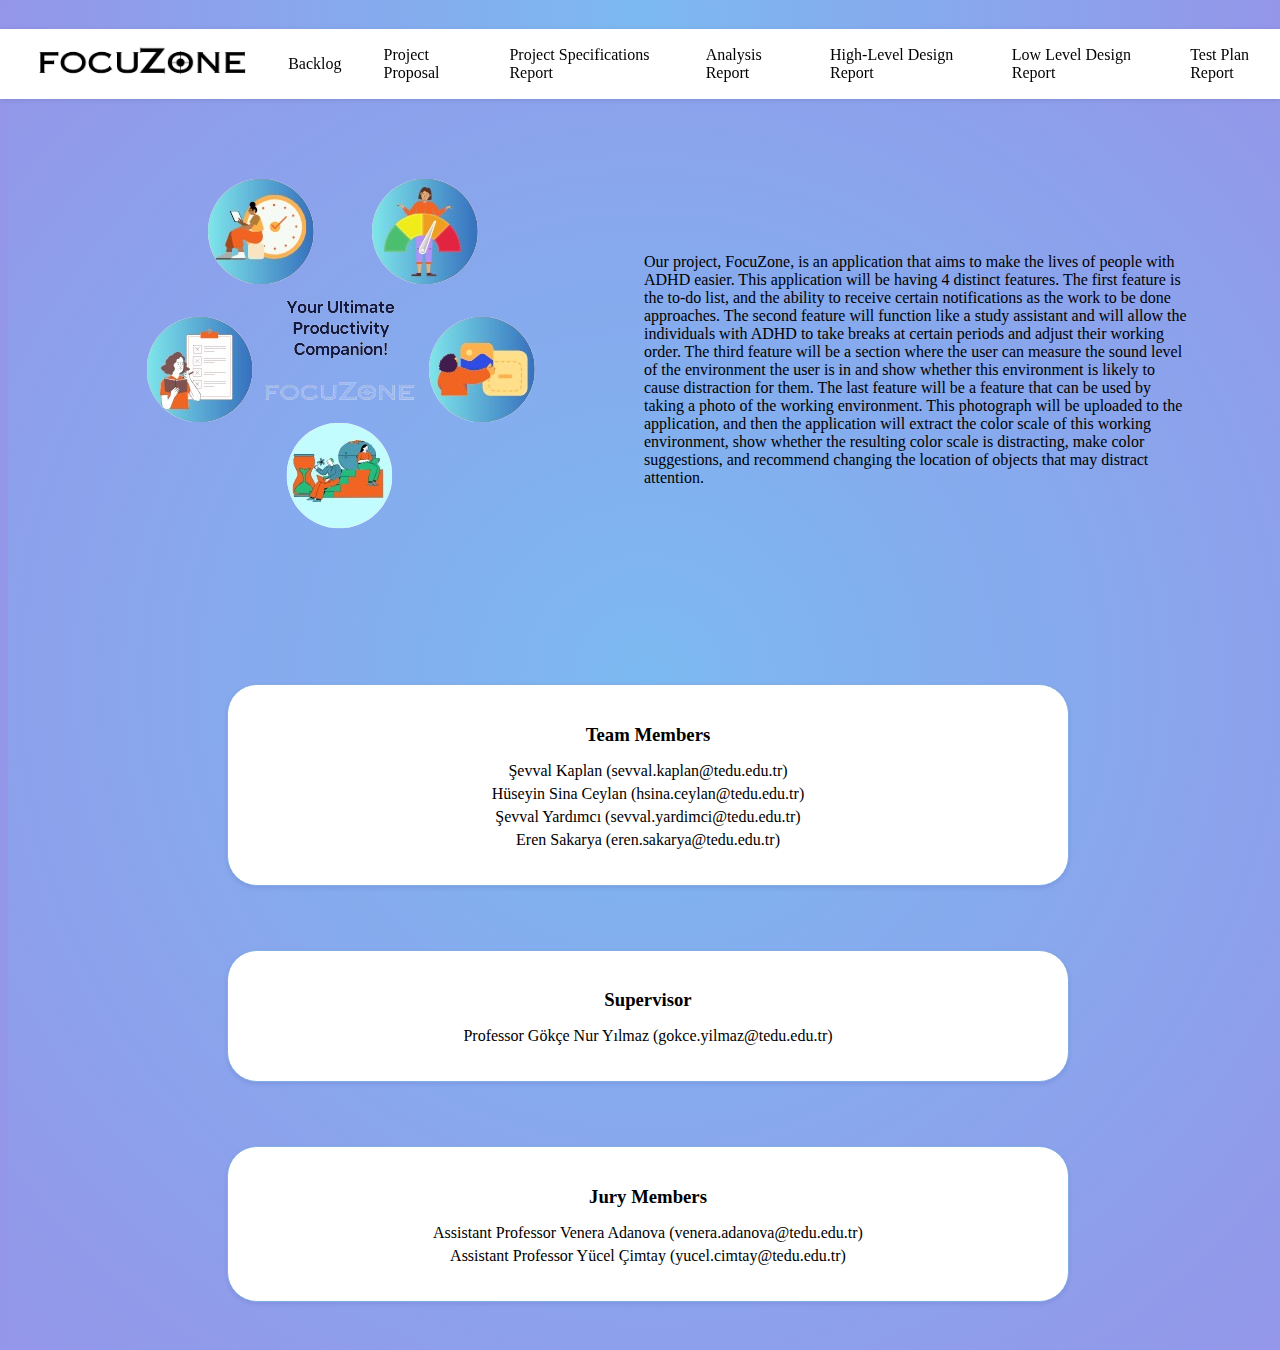
<file: index.html>
<!DOCTYPE html>
<html lang="en">

<head>
    <title>Project Reports</title>
    <link rel="stylesheet" href="style.css">
</head>

<body>
    <div class="ma-page">
        <div class="ma-home-banner">
            <div class="ma-infos">
            </div>
        </div>
        <div class="ma-header">
            <div class="">
                <a href="index.html"> <img src="logo.png" alt="" class="ma-logo">
                </a>

            </div>

            <div class="ma-dropdown">
                <nav id="nav">
                    <ul class="nav-links ">
                        <li>
                            <a href="backlog.html">Backlog</a>
                        </li>
                        <li>
                            <a href="CMPE491_PROJECT_PROPOSAL_FOCUZONE.pdf" target="_blank">Project Proposal</a>
                        </li>
                        <li>
                            <a href="CMPE491_Project_Specifications_Report.pdf" target="_blank">Project Specifications Report</a>
                        </li>
                        <li>
                            <a href="CMPE491_Analysis_Report.pdf" target="_blank">Analysis Report</a>
                        </li>
                        <li>
                            <a href="CMPE491_FocuZone_HighLevel_Design_Report.pdf" target="_blank">High-Level Design Report</a>
                        </li>
                        <li>
                            <a href="FocuZone-LLDReport.pdf" target="_blank">Low Level Design Report</a>
                        </li>
                        <li>
                            <a href="FocuZone-TPReport.pdf" target="_blank">Test Plan Report</a>
                        </li>
                    </ul>
                </nav>
            </div>
        </div>

        <div class="ma-container ">

            <div class="ma-image-card">
                <img src="image1.png" alt="FocuZone">
                <ul>
                    <p>Our project, FocuZone, is an application that aims to make the lives of people with ADHD easier. This application will be having 4 distinct features. The first feature is the to-do list, and the ability to receive certain notifications
                        as the work to be done approaches. The second feature will function like a study assistant and will allow the individuals with ADHD to take breaks at certain periods and adjust their working order. The third feature will be a section
                        where the user can measure the sound level of the environment the user is in and show whether this environment is likely to cause distraction for them. The last feature will be a feature that can be used by taking a photo of the
                        working environment. This photograph will be uploaded to the application, and then the application will extract the color scale of this working environment, show whether the resulting color scale is distracting, make color suggestions,
                        and recommend changing the location of objects that may distract attention.</p>
                </ul>
            </div>

            <div class="ma-card ">
                <h3>Team Members</h3>
                <ul>
                    <li>Şevval Kaplan (sevval.kaplan@tedu.edu.tr)</li>
                    <li>Hüseyin Sina Ceylan (hsina.ceylan@tedu.edu.tr)</li>
                    <li>Şevval Yardımcı (sevval.yardimci@tedu.edu.tr)</li>
                    <li>Eren Sakarya (eren.sakarya@tedu.edu.tr)</li>
                </ul>
            </div>
            <div class="ma-card ">
                <h3>Supervisor</h3>
                <ul>
                    <li>Professor Gökçe Nur Yılmaz (gokce.yilmaz@tedu.edu.tr)</li>
                </ul>
            </div>
            <div class="ma-card ">
                <h3>Jury Members</h3>
                <ul>
                    <li>Assistant Professor Venera Adanova (venera.adanova@tedu.edu.tr)</li>
                    <li>Assistant Professor Yücel Çimtay (yucel.cimtay@tedu.edu.tr)</li>
                </ul>
            </div>

        </div>
    </div>

</body>
</file>
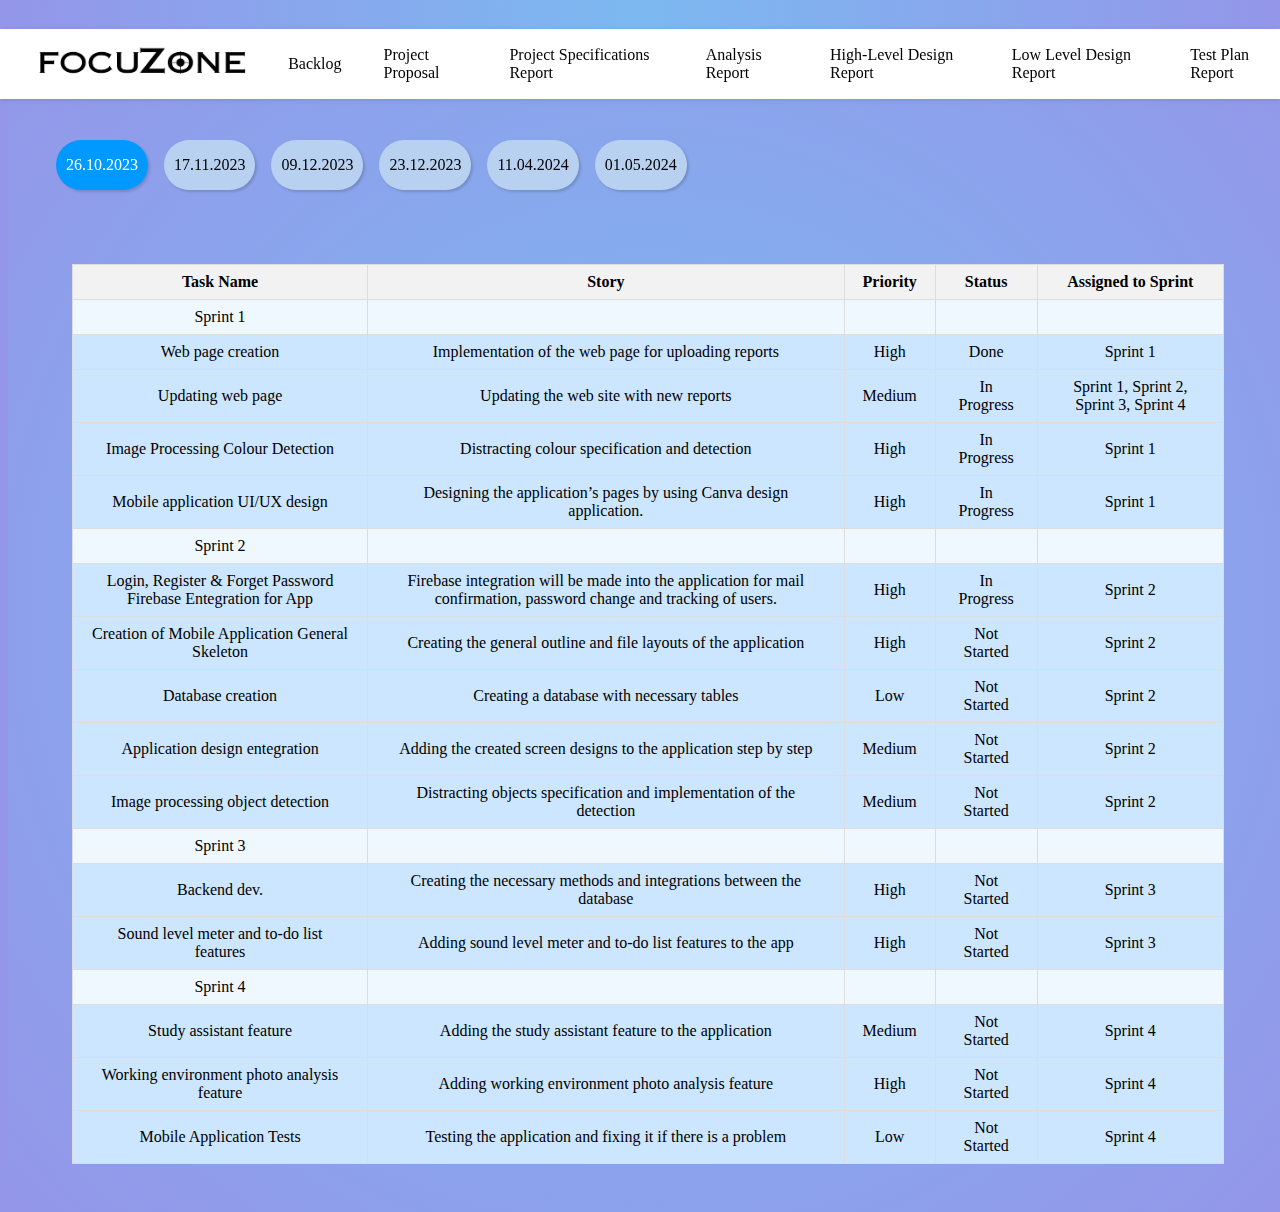
<file: backlog.html>
<!DOCTYPE html>
<html lang="en">

<head>
    <title>Project Reports</title>
    <link rel="stylesheet" href="style.css">
    <script src="main.js"></script>
</head>

<body>


    <div class="ma-page">
        <div class="ma-home-banner">
            <div class="ma-infos">
            </div>
        </div>
        <div class="ma-header">
            <div class="">
                <a href="index.html"> <img src="logo.png" alt="" class="ma-logo">
                </a>

            </div>

            <div class="ma-dropdown">
                <nav id="nav">
                    <ul class="nav-links ">
                        <li>
                            <a href="backlog.html">Backlog</a>
                        </li>
                        <li>
                            <a href="CMPE491_PROJECT_PROPOSAL_FOCUZONE.pdf" target="_blank">Project Proposal</a>
                        </li>
                        <li>
                            <a href="CMPE491_Project_Specifications_Report.pdf" target="_blank">Project Specifications Report</a>
                        </li>
                        <li>
                            <a href="CMPE491_Analysis_Report.pdf" target="_blank">Analysis Report</a>
                        </li>
                        <li>
                            <a href="CMPE491_FocuZone_HighLevel_Design_Report.pdf" target="_blank">High-Level Design Report</a>
                        </li>
                        <li>
                            <a href="FocuZone-LLDReport.pdf" target="_blank">Low Level Design Report</a>
                        </li>
                        <li>
                            <a href="FocuZone-TPReport.pdf" target="_blank">Test Plan Report</a>
                        </li>
                    </ul>
                </nav>
            </div>
        </div>


        <div class="ma-tabs-list">
            <ul id="tabs">
                <li><a href="javascript:select(1);" id="link1" class="currentTab">26.10.2023</a></li>
                <li>
                    <a href="javascript:select(2);" id="link2">17.11.2023</a>
                </li>
                <li>
                    <a href="javascript:select(3);" id="link3">09.12.2023</a>
                </li>
                <li>
                    <a href="javascript:select(4);" id="link4">23.12.2023</a>
                </li>
                <li>
                    <a href="javascript:select(5);" id="link5">11.04.2024</a>
                </li>
                <li>
                    <a href="javascript:select(6);" id="link6">01.05.2024</a>
                </li>
            </ul>


            <div id="text1" class="ma-container-backlog currentText">
                <table class="table">


                    <thead>
                        <tr>
                            <th>Task Name</th>
                            <th>Story</th>
                            <th>Priority</th>
                            <th>Status</th>
                            <th>Assigned to Sprint</th>
                        </tr>
                    </thead>
                    <tbody>
                        <tr class="sprint-row">
                            <td>Sprint 1</td>
                            <td></td>
                            <td></td>
                            <td></td>
                            <td></td>
                        </tr>
                        <tr class="task-row">
                            <td>Web page creation</td>
                            <td>Implementation of the web page for uploading reports</td>
                            <td>High</td>
                            <td>Done</td>
                            <td>Sprint 1</td>
                        </tr>
                        <tr class="task-row">
                            <td>Updating web page</td>
                            <td>Updating the web site with new reports</td>
                            <td>Medium</td>
                            <td>In Progress</td>
                            <td>Sprint 1, Sprint 2, Sprint 3, Sprint 4</td>
                        </tr>
                        <tr class="task-row">
                            <td>Image Processing Colour Detection</td>
                            <td>Distracting colour specification and detection</td>
                            <td>High</td>
                            <td>In Progress</td>
                            <td>Sprint 1</td>
                        </tr>
                        <tr class="task-row">
                            <td>Mobile application UI/UX design</td>
                            <td>Designing the application’s pages by using Canva design application.</td>
                            <td>High</td>
                            <td>In Progress</td>
                            <td>Sprint 1</td>
                        </tr>
                        <tr class="sprint-row">
                            <td>Sprint 2</td>
                            <td></td>
                            <td></td>
                            <td></td>
                            <td></td>

                        </tr>
                        <tr class="task-row">
                            <td>Login, Register & Forget Password Firebase Entegration for App</td>
                            <td>Firebase integration will be made into the application for mail confirmation, password change and tracking of users.</td>
                            <td>High</td>
                            <td>In Progress</td>
                            <td>Sprint 2</td>
                        </tr>
                        <tr class="task-row">
                            <td>Creation of Mobile Application General Skeleton</td>
                            <td>Creating the general outline and file layouts of the application</td>
                            <td>High</td>
                            <td>Not Started</td>
                            <td>Sprint 2</td>
                        </tr>
                        <tr class="task-row">
                            <td>Database creation</td>
                            <td>Creating a database with necessary tables</td>
                            <td>Low</td>
                            <td>Not Started</td>
                            <td>Sprint 2</td>
                        </tr>
                        <tr class="task-row">
                            <td>Application design entegration</td>
                            <td>Adding the created screen designs to the application step by step</td>
                            <td>Medium</td>
                            <td>Not Started</td>
                            <td>Sprint 2</td>

                        </tr>
                        <tr class="task-row">
                            <td>Image processing object detection</td>
                            <td>Distracting objects specification and implementation of the detection</td>
                            <td>Medium</td>
                            <td>Not Started</td>
                            <td>Sprint 2</td>

                        </tr>
                        <tr class="sprint-row">
                            <td>Sprint 3</td>
                            <td></td>
                            <td></td>
                            <td></td>
                            <td></td>
                        </tr>
                        <tr class="task-row">
                            <td>Backend dev.</td>
                            <td>Creating the necessary methods and integrations between the database</td>
                            <td>High</td>
                            <td>Not Started</td>
                            <td>Sprint 3</td>

                        </tr>
                        <tr class="task-row">
                            <td>Sound level meter and to-do list features</td>
                            <td>Adding sound level meter and to-do list features to the app</td>
                            <td>High</td>
                            <td>Not Started</td>
                            <td>Sprint 3</td>

                        </tr>
                        <tr class="sprint-row">
                            <td>Sprint 4</td>
                            <td></td>
                            <td></td>
                            <td></td>
                            <td></td>
                        </tr>
                        <tr class="task-row">
                            <td>Study assistant feature </td>
                            <td>Adding the study assistant feature to the application</td>
                            <td>Medium</td>
                            <td>Not Started</td>
                            <td>Sprint 4</td>

                        </tr>
                        <tr class="task-row">
                            <td>Working environment photo analysis feature </td>
                            <td>Adding working environment photo analysis feature</td>
                            <td>High</td>
                            <td>Not Started</td>
                            <td>Sprint 4</td>

                        </tr>
                        <tr class="task-row">
                            <td>Mobile Application Tests</td>
                            <td>Testing the application and fixing it if there is a problem</td>
                            <td>Low</td>
                            <td>Not Started</td>
                            <td>Sprint 4</td>

                        </tr>

                    </tbody>
                </table>
            </div>




            <div id="text2" class="ma-container-backlog text">
                <table class="table">

                    <thead>
                        <tr>
                            <th>Task Name</th>
                            <th>Story</th>
                            <th>Priority</th>
                            <th>Status</th>
                            <th>Assigned to Sprint</th>
                        </tr>
                    </thead>
                    <tbody>
                        <tr class="sprint-row">
                            <td>Sprint 1</td>
                            <td></td>
                            <td></td>
                            <td></td>
                            <td></td>
                        </tr>
                        <tr class="task-row">
                            <td>Web page creation</td>
                            <td>Implementation of the web page for uploading reports</td>
                            <td>High</td>
                            <td>Done</td>
                            <td>Sprint 1</td>
                        </tr>
                        <tr class="task-row">
                            <td>Updating web page</td>
                            <td>Updating the web site with new reports</td>
                            <td>Medium</td>
                            <td>In Progress</td>
                            <td>Sprint 1, Sprint 2, Sprint 3, Sprint 4</td>
                        </tr>
                        <tr class="task-row">
                            <td>Image Processing Colour Detection</td>
                            <td>Distracting colour specification and detection</td>
                            <td>High</td>
                            <td>In Progress</td>
                            <td>Sprint 1</td>
                        </tr>
                        <tr class="task-row">
                            <td>Mobile application UI/UX design</td>
                            <td>Designing the application’s pages by using Canva design application.</td>
                            <td>High</td>
                            <td>Done</td>
                            <td>Sprint 1</td>
                        </tr>
                        <tr class="sprint-row">
                            <td>Sprint 2</td>
                            <td></td>
                            <td></td>
                            <td></td>
                            <td></td>

                        </tr>
                        <tr class="task-row">
                            <td>Login, Register & Forget Password Firebase Entegration for App</td>
                            <td>Firebase integration will be made into the application for mail confirmation, password change and tracking of users.</td>
                            <td>High</td>
                            <td>Done</td>
                            <td>Sprint 2</td>
                        </tr>
                        <tr class="task-row">
                            <td>Creation of Mobile Application General Skeleton</td>
                            <td>Creating the general outline and file layouts of the application</td>
                            <td>High</td>
                            <td>Done</td>
                            <td>Sprint 2</td>
                        </tr>
                        <tr class="task-row">
                            <td>Database creation</td>
                            <td>Creating a database with necessary tables</td>
                            <td>Low</td>
                            <td>In Progress</td>
                            <td>Sprint 2</td>
                        </tr>
                        <tr class="task-row">
                            <td>Application design entegration</td>
                            <td>Adding the created screen designs to the application step by step</td>
                            <td>Medium</td>
                            <td>Not Started</td>
                            <td>Sprint 2</td>

                        </tr>
                        <tr class="task-row">
                            <td>Profile Dialog</td>
                            <td>Profile Dialog A popup with certain features and a logout button</td>
                            <td>Medium</td>
                            <td>In Progress</td>
                            <td>Sprint 2</td>

                        </tr>
                        <tr class="task-row">
                            <td>Image processing object detection</td>
                            <td>Distracting objects specification and implementation of the detection</td>
                            <td>Medium</td>
                            <td>In Progress</td>
                            <td>Sprint 2</td>

                        </tr>
                        <tr class="sprint-row">
                            <td>Sprint 3</td>
                            <td></td>
                            <td></td>
                            <td></td>
                            <td></td>
                        </tr>
                        <tr class="task-row">
                            <td>Backend dev.</td>
                            <td>Creating the necessary methods and integrations between the database</td>
                            <td>High</td>
                            <td>Not Started</td>
                            <td>Sprint 3</td>

                        </tr>
                        <tr class="task-row">
                            <td>Sound level meter and to-do list features</td>
                            <td>Adding sound level meter and to-do list features to the app</td>
                            <td>High</td>
                            <td>In Progress</td>
                            <td>Sprint 3</td>

                        </tr>
                        <tr class="sprint-row">
                            <td>Sprint 4</td>
                            <td></td>
                            <td></td>
                            <td></td>
                            <td></td>
                        </tr>
                        <tr class="task-row">
                            <td>Study assistant feature </td>
                            <td>Adding the study assistant feature to the application</td>
                            <td>Medium</td>
                            <td>Not Started</td>
                            <td>Sprint 4</td>

                        </tr>
                        <tr class="task-row">
                            <td>Working environment photo analysis feature </td>
                            <td>Adding working environment photo analysis feature</td>
                            <td>High</td>
                            <td>Not Started</td>
                            <td>Sprint 4</td>

                        </tr>
                        <tr class="task-row">
                            <td>Mobile Application Tests</td>
                            <td>Testing the application and fixing it if there is a problem</td>
                            <td>Low</td>
                            <td>Not Started</td>
                            <td>Sprint 4</td>

                        </tr>

                    </tbody>
                </table>
            </div>


            <div id="text3" class="ma-container-backlog text">
                <table class="table">

                    <thead>
                        <tr>
                            <th>Task Name</th>
                            <th>Story</th>
                            <th>Priority</th>
                            <th>Status</th>
                            <th>Assigned to Sprint</th>
                        </tr>
                    </thead>
                    <tbody>
                        <tr class="sprint-row">
                            <td>Sprint 1</td>
                            <td></td>
                            <td></td>
                            <td></td>
                            <td></td>
                        </tr>
                        <tr class="task-row">
                            <td>Web page creation</td>
                            <td>Implementation of the web page for uploading reports</td>
                            <td>High</td>
                            <td>Done</td>
                            <td>Sprint 1</td>
                        </tr>
                        <tr class="task-row">
                            <td>Updating web page</td>
                            <td>Updating the web site with new reports</td>
                            <td>Medium</td>
                            <td>In Progress</td>
                            <td>Sprint 1, Sprint 2, Sprint 3, Sprint 4</td>
                        </tr>
                        <tr class="task-row">
                            <td>Image Processing Colour Detection</td>
                            <td>Distracting colour specification and detection</td>
                            <td>High</td>
                            <td>In Progress</td>
                            <td>Sprint 1</td>
                        </tr>
                        <tr class="task-row">
                            <td>Mobile application UI/UX design</td>
                            <td>Designing the application’s pages by using Canva design application.</td>
                            <td>High</td>
                            <td>Done</td>
                            <td>Sprint 1</td>
                        </tr>
                        <tr class="sprint-row">
                            <td>Sprint 2</td>
                            <td></td>
                            <td></td>
                            <td></td>
                            <td></td>

                        </tr>
                        <tr class="task-row">
                            <td>Login, Register & Forget Password Firebase Entegration for App</td>
                            <td>Firebase integration will be made into the application for mail confirmation, password change and tracking of users.</td>
                            <td>High</td>
                            <td>Done</td>
                            <td>Sprint 2</td>
                        </tr>
                        <tr class="task-row">
                            <td>Creation of Mobile Application General Skeleton</td>
                            <td>Creating the general outline and file layouts of the application</td>
                            <td>High</td>
                            <td>Done</td>
                            <td>Sprint 2</td>
                        </tr>
                        <tr class="task-row">
                            <td>Database creation</td>
                            <td>Creating a database with necessary tables</td>
                            <td>Low</td>
                            <td>In Progress</td>
                            <td>Sprint 2</td>
                        </tr>
                        <tr class="task-row">
                            <td>Application design entegration</td>
                            <td>Adding the created screen designs to the application step by step</td>
                            <td>Medium</td>
                            <td>Not Started</td>
                            <td>Sprint 2</td>

                        </tr>
                        <tr class="task-row">
                            <td>Profile Dialog</td>
                            <td>Profile Dialog A popup with certain features and a logout button</td>
                            <td>Medium</td>
                            <td>Done</td>
                            <td>Sprint 2</td>

                        </tr>
                        <tr class="task-row">
                            <td>Image processing object detection</td>
                            <td>Distracting objects specification and implementation of the detection</td>
                            <td>Medium</td>
                            <td>In Progress</td>
                            <td>Sprint 2</td>

                        </tr>
                        <tr class="sprint-row">
                            <td>Sprint 3</td>
                            <td></td>
                            <td></td>
                            <td></td>
                            <td></td>
                        </tr>
                        <tr class="task-row">
                            <td>Backend dev.</td>
                            <td>Creating the necessary methods and integrations between the database</td>
                            <td>High</td>
                            <td>Not Started</td>
                            <td>Sprint 3</td>

                        </tr>
                        <tr class="task-row">
                            <td>Sound level meter and to-do list features</td>
                            <td>Adding sound level meter and to-do list features to the app</td>
                            <td>High</td>
                            <td>In Progress</td>
                            <td>Sprint 3</td>

                        </tr>
                        <tr class="sprint-row">
                            <td>Sprint 4</td>
                            <td></td>
                            <td></td>
                            <td></td>
                            <td></td>
                        </tr>
                        <tr class="task-row">
                            <td>Study assistant feature </td>
                            <td>Adding the study assistant feature to the application</td>
                            <td>Medium</td>
                            <td>Not Started</td>
                            <td>Sprint 4</td>

                        </tr>
                        <tr class="task-row">
                            <td>Working environment photo analysis feature </td>
                            <td>Adding working environment photo analysis feature</td>
                            <td>High</td>
                            <td>Not Started</td>
                            <td>Sprint 4</td>

                        </tr>
                        <tr class="task-row">
                            <td>Mobile Application Tests</td>
                            <td>Testing the application and fixing it if there is a problem</td>
                            <td>Low</td>
                            <td>Not Started</td>
                            <td>Sprint 4</td>

                        </tr>

                    </tbody>
                </table>
            </div>


            <div id="text4" class="ma-container-backlog text">
                <table class="table">

                    <thead>
                        <tr>
                            <th>Task Name</th>
                            <th>Story</th>
                            <th>Priority</th>
                            <th>Status</th>
                            <th>Assigned to Sprint</th>
                        </tr>
                    </thead>
                    <tbody>
                        <tr class="sprint-row">
                            <td>Sprint 1</td>
                            <td></td>
                            <td></td>
                            <td></td>
                            <td></td>
                        </tr>
                        <tr class="task-row">
                            <td>Web page creation</td>
                            <td>Implementation of the web page for uploading reports</td>
                            <td>High</td>
                            <td>Done</td>
                            <td>Sprint 1</td>
                        </tr>
                        <tr class="task-row">
                            <td>Updating web page</td>
                            <td>Updating the web site with new reports</td>
                            <td>Medium</td>
                            <td>In Progress</td>
                            <td>Sprint 1, Sprint 2, Sprint 3, Sprint 4</td>
                        </tr>
                        <tr class="task-row">
                            <td>Image Processing Colour Detection</td>
                            <td>Distracting colour specification and detection</td>
                            <td>High</td>
                            <td>In Progress</td>
                            <td>Sprint 1</td>
                        </tr>
                        <tr class="task-row">
                            <td>Mobile application UI/UX design</td>
                            <td>Designing the application’s pages by using Canva design application.</td>
                            <td>High</td>
                            <td>Done</td>
                            <td>Sprint 1</td>
                        </tr>
                        <tr class="sprint-row">
                            <td>Sprint 2</td>
                            <td></td>
                            <td></td>
                            <td></td>
                            <td></td>

                        </tr>
                        <tr class="task-row">
                            <td>Login, Register & Forget Password Firebase Entegration for App</td>
                            <td>Firebase integration will be made into the application for mail confirmation, password change and tracking of users.</td>
                            <td>High</td>
                            <td>Done</td>
                            <td>Sprint 2</td>
                        </tr>
                        <tr class="task-row">
                            <td>Creation of Mobile Application General Skeleton</td>
                            <td>Creating the general outline and file layouts of the application</td>
                            <td>High</td>
                            <td>Done</td>
                            <td>Sprint 2</td>
                        </tr>
                        <tr class="task-row">
                            <td>Database creation</td>
                            <td>Creating a database with necessary tables</td>
                            <td>Low</td>
                            <td>In Progress</td>
                            <td>Sprint 2</td>
                        </tr>
                        <tr class="task-row">
                            <td>Application design entegration</td>
                            <td>Adding the created screen designs to the application step by step</td>
                            <td>Medium</td>
                            <td>In Progress</td>
                            <td>Sprint 2</td>

                        </tr>
                        <tr class="task-row">
                            <td>Profile Dialog</td>
                            <td>Profile Dialog A popup with certain features and a logout button</td>
                            <td>Medium</td>
                            <td>Done</td>
                            <td>Sprint 2</td>

                        </tr>
                        <tr class="task-row">
                            <td>Image processing object detection</td>
                            <td>Distracting objects specification and implementation of the detection</td>
                            <td>Medium</td>
                            <td>In Progress</td>
                            <td>Sprint 2</td>

                        </tr>
                        <tr class="sprint-row">
                            <td>Sprint 3</td>
                            <td></td>
                            <td></td>
                            <td></td>
                            <td></td>
                        </tr>
                        <tr class="task-row">
                            <td>Backend dev.</td>
                            <td>Creating the necessary methods and integrations between the database</td>
                            <td>High</td>
                            <td>Not Started</td>
                            <td>Sprint 3</td>

                        </tr>
                        <tr class="task-row">
                            <td>Sound level meter and to-do list features</td>
                            <td>Adding sound level meter and to-do list features to the app</td>
                            <td>High</td>
                            <td>In Progress</td>
                            <td>Sprint 3</td>

                        </tr>
                        <tr class="sprint-row">
                            <td>Sprint 4</td>
                            <td></td>
                            <td></td>
                            <td></td>
                            <td></td>
                        </tr>
                        <tr class="task-row">
                            <td>Study assistant feature </td>
                            <td>Adding the study assistant feature to the application</td>
                            <td>Medium</td>
                            <td>Not Started</td>
                            <td>Sprint 4</td>

                        </tr>
                        <tr class="task-row">
                            <td>Working environment photo analysis feature </td>
                            <td>Adding working environment photo analysis feature</td>
                            <td>High</td>
                            <td>Not Started</td>
                            <td>Sprint 4</td>

                        </tr>
                        <tr class="task-row">
                            <td>Mobile Application Tests</td>
                            <td>Testing the application and fixing it if there is a problem</td>
                            <td>Low</td>
                            <td>Not Started</td>
                            <td>Sprint 4</td>

                        </tr>

                    </tbody>
                </table>
            </div>

            <div id="text5" class="ma-container-backlog text">
                <table class="table">

                    <thead>
                        <tr>
                            <th>Task Name</th>
                            <th>Story</th>
                            <th>Priority</th>
                            <th>Status</th>
                            <th>Assigned to Sprint</th>
                        </tr>
                    </thead>
                    <tbody>
                        <tr class="sprint-row">
                            <td>Sprint 1</td>
                            <td></td>
                            <td></td>
                            <td></td>
                            <td></td>
                        </tr>
                        <tr class="task-row">
                            <td>Web page creation</td>
                            <td>Implementation of the web page for uploading reports</td>
                            <td>High</td>
                            <td>Done</td>
                            <td>Sprint 1</td>
                        </tr>
                        <tr class="task-row">
                            <td>Updating web page</td>
                            <td>Updating the web site with new reports</td>
                            <td>Medium</td>
                            <td>In Progress</td>
                            <td>Sprint 1, Sprint 2, Sprint 3, Sprint 4</td>
                        </tr>
                        <tr class="task-row">
                            <td>Image Processing Colour Detection</td>
                            <td>Distracting colour specification and detection</td>
                            <td>High</td>
                            <td>In Progress</td>
                            <td>Sprint 1</td>
                        </tr>
                        <tr class="task-row">
                            <td>Mobile application UI/UX design</td>
                            <td>Designing the application’s pages by using Canva design application.</td>
                            <td>High</td>
                            <td>Done</td>
                            <td>Sprint 1</td>
                        </tr>
                        <tr class="sprint-row">
                            <td>Sprint 2</td>
                            <td></td>
                            <td></td>
                            <td></td>
                            <td></td>

                        </tr>
                        <tr class="task-row">
                            <td>Login, Register & Forget Password Firebase Entegration for App</td>
                            <td>Firebase integration will be made into the application for mail confirmation, password change and tracking of users.</td>
                            <td>High</td>
                            <td>Done</td>
                            <td>Sprint 2</td>
                        </tr>
                        <tr class="task-row">
                            <td>Creation of Mobile Application General Skeleton</td>
                            <td>Creating the general outline and file layouts of the application</td>
                            <td>High</td>
                            <td>Done</td>
                            <td>Sprint 2</td>
                        </tr>
                        <tr class="task-row">
                            <td>Database creation</td>
                            <td>Creating a database with necessary tables</td>
                            <td>Low</td>
                            <td>Done</td>
                            <td>Sprint 2</td>
                        </tr>
                        <tr class="task-row">
                            <td>Application design entegration</td>
                            <td>Adding the created screen designs to the application step by step</td>
                            <td>Medium</td>
                            <td>Done</td>
                            <td>Sprint 2</td>

                        </tr>
                        <tr class="task-row">
                            <td>Profile Dialog</td>
                            <td>Profile Dialog A popup with certain features and a logout button</td>
                            <td>Medium</td>
                            <td>Done</td>
                            <td>Sprint 2</td>

                        </tr>
                        <tr class="task-row">
                            <td>Image processing object detection</td>
                            <td>Distracting objects specification and implementation of the detection</td>
                            <td>Medium</td>
                            <td>In Progress</td>
                            <td>Sprint 2</td>

                        </tr>
                        <tr class="sprint-row">
                            <td>Sprint 3</td>
                            <td></td>
                            <td></td>
                            <td></td>
                            <td></td>
                        </tr>
                        <tr class="task-row">
                            <td>Backend dev.</td>
                            <td>Creating the necessary methods and integrations between the database</td>
                            <td>High</td>
                            <td>In Progress</td>
                            <td>Sprint 3</td>

                        </tr>
                        <tr class="task-row">
                            <td>Sound level meter and to-do list features</td>
                            <td>Adding sound level meter and to-do list features to the app</td>
                            <td>High</td>
                            <td>Done</td>
                            <td>Sprint 3</td>

                        </tr>
                        <tr class="sprint-row">
                            <td>Sprint 4</td>
                            <td></td>
                            <td></td>
                            <td></td>
                            <td></td>
                        </tr>
                        <tr class="task-row">
                            <td>Study assistant feature </td>
                            <td>Adding the study assistant feature to the application</td>
                            <td>Medium</td>
                            <td>Done</td>
                            <td>Sprint 4</td>

                        </tr>
                        <tr class="task-row">
                            <td>Working environment photo analysis feature </td>
                            <td>Adding working environment photo analysis feature</td>
                            <td>High</td>
                            <td>In Progess</td>
                            <td>Sprint 4</td>

                        </tr>
                        <tr class="task-row">
                            <td>Mobile Application Tests</td>
                            <td>Testing the application and fixing it if there is a problem</td>
                            <td>Low</td>
                            <td>In Progress</td>
                            <td>Sprint 4</td>

                        </tr>

                    </tbody>
                </table>
            </div>

            <div id="text6" class="ma-container-backlog text">
                <table class="table">

                    <thead>
                        <tr>
                            <th>Task Name</th>
                            <th>Story</th>
                            <th>Priority</th>
                            <th>Status</th>
                            <th>Assigned to Sprint</th>
                        </tr>
                    </thead>
                    <tbody>
                        <tr class="sprint-row">
                            <td>Sprint 1</td>
                            <td></td>
                            <td></td>
                            <td></td>
                            <td></td>
                        </tr>
                        <tr class="task-row">
                            <td>Web page creation</td>
                            <td>Implementation of the web page for uploading reports</td>
                            <td>High</td>
                            <td>Done</td>
                            <td>Sprint 1</td>
                        </tr>
                        <tr class="task-row">
                            <td>Updating web page</td>
                            <td>Updating the web site with new reports</td>
                            <td>Medium</td>
                            <td>In Progress</td>
                            <td>Sprint 1, Sprint 2, Sprint 3, Sprint 4</td>
                        </tr>
                        <tr class="task-row">
                            <td>Image Processing Colour Detection</td>
                            <td>Distracting colour specification and detection</td>
                            <td>High</td>
                            <td>In Progress</td>
                            <td>Sprint 1</td>
                        </tr>
                        <tr class="task-row">
                            <td>Mobile application UI/UX design</td>
                            <td>Designing the application’s pages by using Canva design application.</td>
                            <td>High</td>
                            <td>Done</td>
                            <td>Sprint 1</td>
                        </tr>
                        <tr class="sprint-row">
                            <td>Sprint 2</td>
                            <td></td>
                            <td></td>
                            <td></td>
                            <td></td>

                        </tr>
                        <tr class="task-row">
                            <td>Login, Register & Forget Password Firebase Entegration for App</td>
                            <td>Firebase integration will be made into the application for mail confirmation, password change and tracking of users.</td>
                            <td>High</td>
                            <td>Done</td>
                            <td>Sprint 2</td>
                        </tr>
                        <tr class="task-row">
                            <td>Creation of Mobile Application General Skeleton</td>
                            <td>Creating the general outline and file layouts of the application</td>
                            <td>High</td>
                            <td>Done</td>
                            <td>Sprint 2</td>
                        </tr>
                        <tr class="task-row">
                            <td>Database creation</td>
                            <td>Creating a database with necessary tables</td>
                            <td>Low</td>
                            <td>Done</td>
                            <td>Sprint 2</td>
                        </tr>
                        <tr class="task-row">
                            <td>Application design entegration</td>
                            <td>Adding the created screen designs to the application step by step</td>
                            <td>Medium</td>
                            <td>Done</td>
                            <td>Sprint 2</td>

                        </tr>
                        <tr class="task-row">
                            <td>Profile Dialog</td>
                            <td>Profile Dialog A popup with certain features and a logout button</td>
                            <td>Medium</td>
                            <td>Done</td>
                            <td>Sprint 2</td>

                        </tr>
                        <tr class="task-row">
                            <td>Image processing object detection</td>
                            <td>Distracting objects specification and implementation of the detection</td>
                            <td>Medium</td>
                            <td>In Progress</td>
                            <td>Sprint 2</td>

                        </tr>
                        <tr class="sprint-row">
                            <td>Sprint 3</td>
                            <td></td>
                            <td></td>
                            <td></td>
                            <td></td>
                        </tr>
                        <tr class="task-row">
                            <td>Backend dev.</td>
                            <td>Creating the necessary methods and integrations between the database</td>
                            <td>High</td>
                            <td>In Progress</td>
                            <td>Sprint 3</td>

                        </tr>
                        <tr class="task-row">
                            <td>Sound level meter and to-do list features</td>
                            <td>Adding sound level meter and to-do list features to the app</td>
                            <td>High</td>
                            <td>Done</td>
                            <td>Sprint 3</td>

                        </tr>
                        <tr class="sprint-row">
                            <td>Sprint 4</td>
                            <td></td>
                            <td></td>
                            <td></td>
                            <td></td>
                        </tr>
                        <tr class="task-row">
                            <td>Study assistant feature </td>
                            <td>Adding the study assistant feature to the application</td>
                            <td>Medium</td>
                            <td>Done</td>
                            <td>Sprint 4</td>

                        </tr>
                        <tr class="task-row">
                            <td>Working environment photo analysis feature </td>
                            <td>Adding working environment photo analysis feature</td>
                            <td>High</td>
                            <td>In Progess</td>
                            <td>Sprint 4</td>

                        </tr>
                        <tr class="task-row">
                            <td>Mobile Application Tests</td>
                            <td>Testing the application and fixing it if there is a problem</td>
                            <td>Low</td>
                            <td>Done</td>
                            <td>Sprint 4</td>

                        </tr>

                    </tbody>
                </table>
            </div>
        </div>

</body>
</file>
<file: style.css>
.ma-home-banner {
    position: fixed;
    height: 1.8rem;
    width: 100%;
    left: 0;
    top: 0;
    color: white;
    background: rgb(124,185,241);
    background: radial-gradient(circle, rgba(124,185,241,1) 0%, rgba(148,150,233,1) 100%);
  }
  
  .ma-logo{
    height: 2rem;
    margin-left: 2rem;
  }
  
  .ma-header {
    height: 70px;
    display: flex;
    align-items: center;
    justify-content: center;
    position: fixed;
    z-index: 100;
    box-shadow: 0 1px 5px rgba(0, 0, 0, 0.1);
    width: 100%;
    left: 0;
    top: 1.8rem;
    background: white;
  }
  
  #nav > ul {
    display: flex;
    align-items: center;
    list-style: none;
    margin: 0;
    padding: 0;
  }
  
  #nav > ul > li > a {
    display: block;
    height: auto;
    font-size: 16px;
    color: black;
    padding: 5px;
    margin-left: 2rem;
    text-decoration: none;
    transition: underline-offset 0.15s ease-in-out, text-decoration 0.15s ease-in-out;
  }
  
  #nav > ul > li > a:hover {
    text-decoration: underline;
    text-underline-offset: 4px;
    color: rgb(30, 105, 161);
  }
  
  
  .ma-container {
    display: flex;
    flex-direction: column;
    margin-top: 7rem;
    margin-bottom: 3rem;
    align-items: center;
  
  }
  
  .ma-container-backlog {
    display: flex;
    flex-direction: column;
    margin-top: 9rem;
    align-items: center;
    margin-bottom: 3rem;
  
  }

  .ma-card {
    border: 1px solid #84aee4;
    border-radius: 30px;
    box-shadow: 0 2px 4px rgba(16, 6, 125, 0.1);
    padding: 20px;
    background: white;
    text-align: center;
    display: table;
    margin-top: 4rem;
    width: 50rem;
  }
  
  
  .ma-card h3 {
    margin-bottom: 10px;
  }
  
  .ma-card ul {
    list-style-type: none;
    padding: 0;
  }
  
  .ma-card ul li {
    margin-bottom: 5px;
  }
  
  .ma-image-card {
    padding-right: 6rem;
    padding-left: 6rem;
    display: flex;
    align-items: center;
    flex-direction: row;}
  
  
  html{
    background: radial-gradient(circle, rgba(124,185,241,1) 0%, rgba(148,150,233,1) 100%);
  }
  
  .ma-page{
    position: absolute;
    width: 100%;
    display: flex;
    align-items: center;
    justify-content: center;
    background: radial-gradient(circle, rgba(124,185,241,1) 0%, rgba(148,150,233,1) 100%);
  }

  .table {
    width: 90%;
    border-collapse: collapse;
  }
  
  th, td {
    border: 1px solid #ddd;
    padding: 8px 18px; 
    text-align: center;
    
  }
  
  th {
    background-color: #f2f2f2;
  }
  
  .sprint-row{
    background-color: #f0f8ff;
  color: black;
  }
  .task-row{
    background-color:#cce6ff;
;  }



  .ma-proposal-link{
    background: rgb(93,224,230);
    background: linear-gradient(90deg, rgba(93,224,230,1) 0%, rgb(51, 121, 213) 100%);
    border-radius: 100px;
    box-shadow: 0 2px 4px rgba(16, 6, 125, 0.1);
    padding: 20px;
    margin: 30px;
    text-align: center;
    color: #000f2e;
    cursor: pointer;
    width: 200px;
    text-decoration: none;
  }

  .ma-proposal-link:hover{
    box-shadow: rgba(150, 38, 156, 0.25) 0px 50px 100px -20px, rgba(0, 0, 0, 0.3) 0px 30px 60px -30px, rgba(10, 37, 64, 0.35) 0px -2px 6px 0px inset;
  }

  .ma-tabs-list{
    margin-top: 7rem;
  }

  #tabs{margin:0px;padding:0px;list-style-type:none;}
  #tabs li a{
    background-color: #b8d1f1;
    border-radius: 30px; 
    box-shadow: rgba(0, 0, 0, 0.15) 1.95px 1.95px 2.6px; 
    border: none;
    color: black;
    text-decoration:none;
    padding-left:10px;
    padding-right:10px;
    line-height:50px;
    display:inline-block;
    margin-top: 20px;
    margin-right: 1rem; 
    float: left;   
    position: relative;
    left: 3rem;
  }
  #tabs li a:hover{border-top:3px solid #09F;color:#09F;background-color:#fff;}
  #tabs li:last-child a{border-right:none;}
  #tabs li a.currentTab {
    background-color: #09F; 
    color: #fff; 
}

  .text{
    display:none;
  }
  .currentText{display:block;
    display: flex;
    flex-direction: column;
    margin-top: 9rem;
    align-items: center;
  }

  @-webkit-keyframes fadein {
    from { opacity: 0; }
    to { opacity: 1; }
  }

  @-moz-keyframes fadein {
      from { opacity: 0; }
      to { opacity: 1; }
  }

  @keyframes fadein {
      from { opacity: 0; }
      to { opacity: 1; }
  }
</file>
